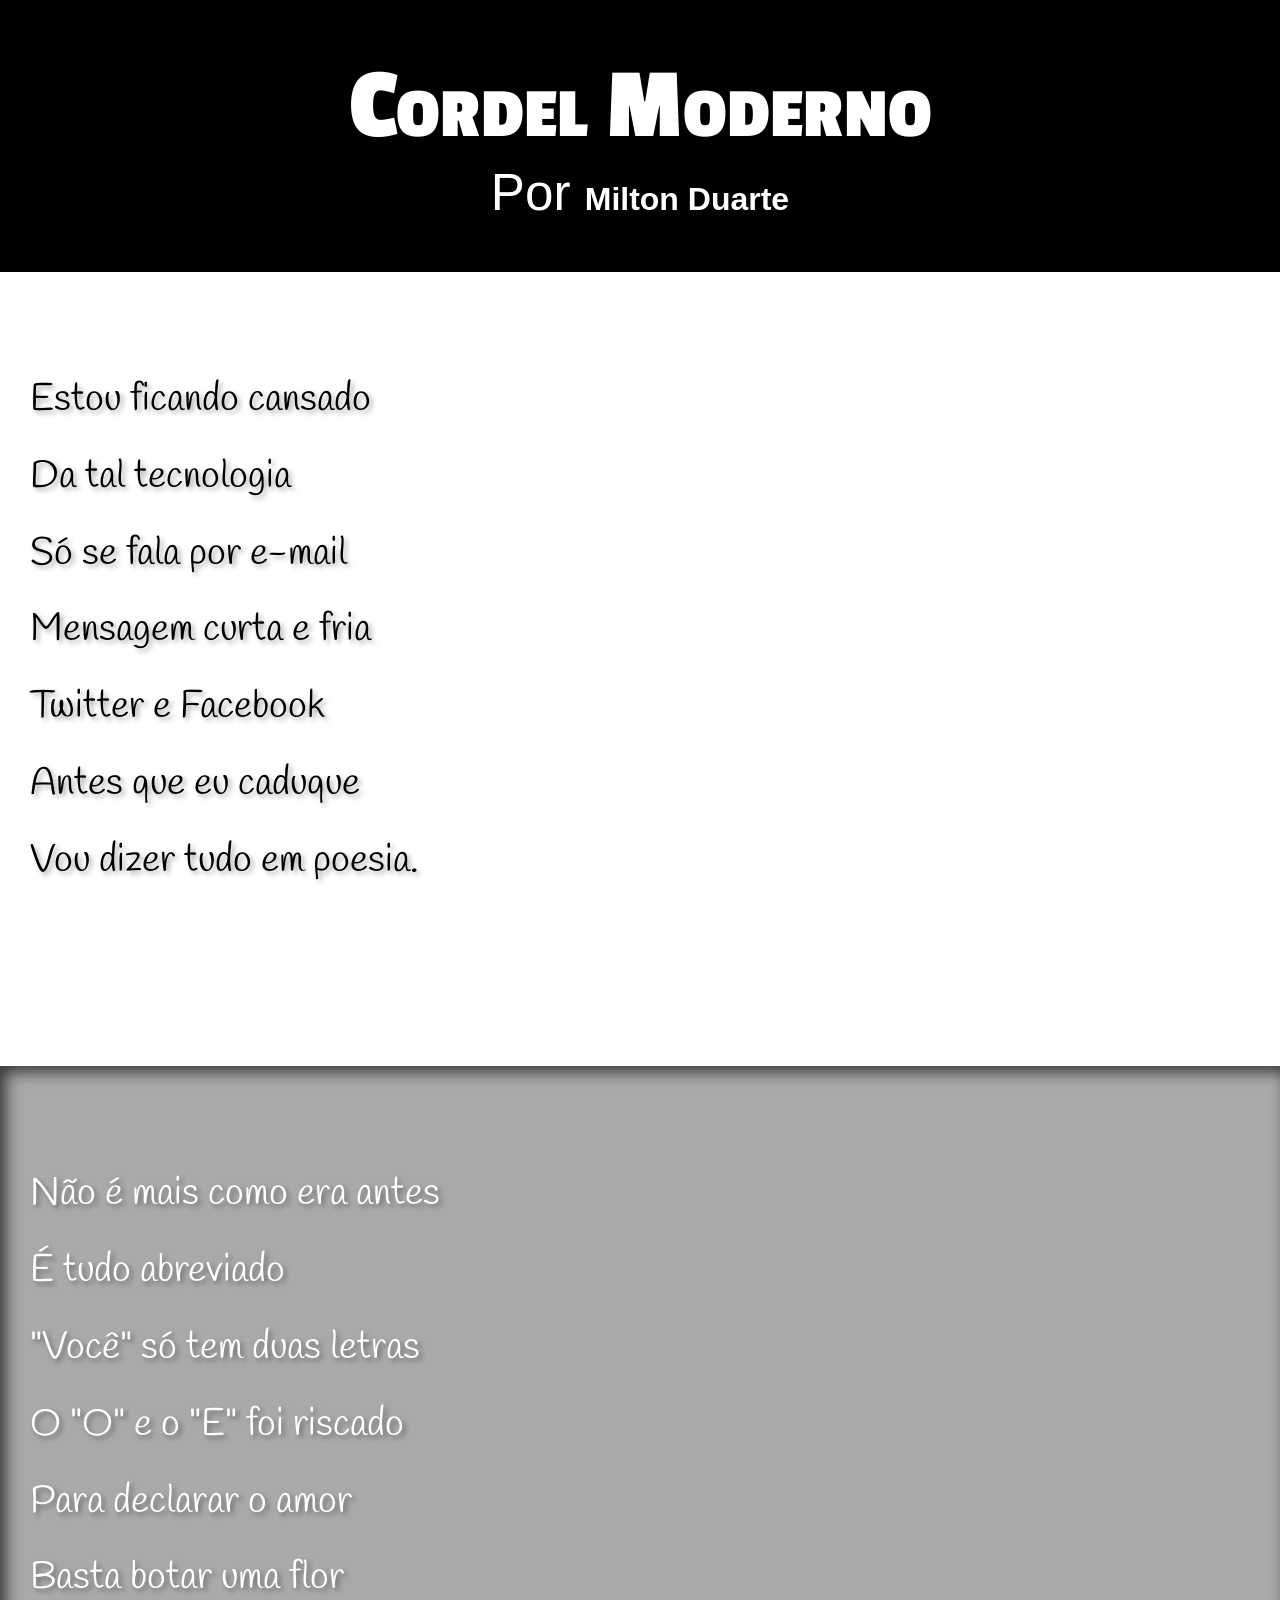
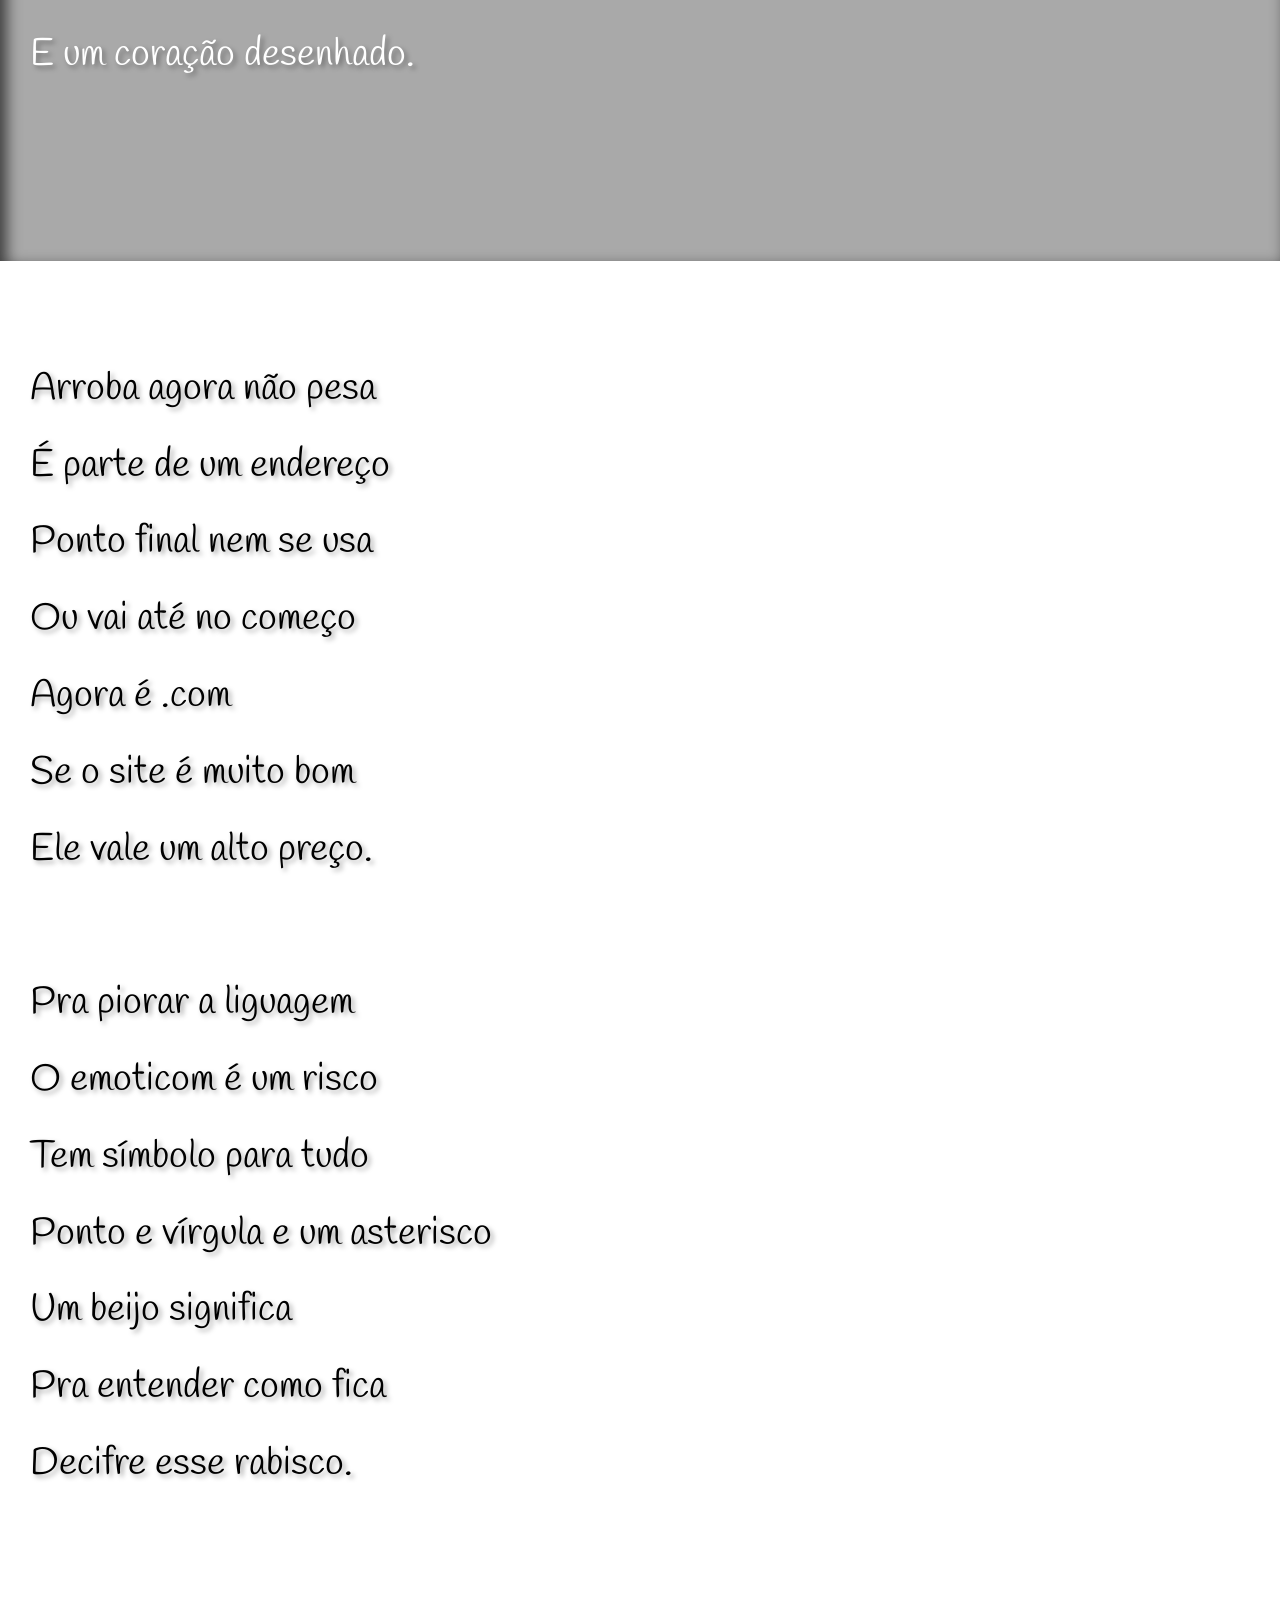
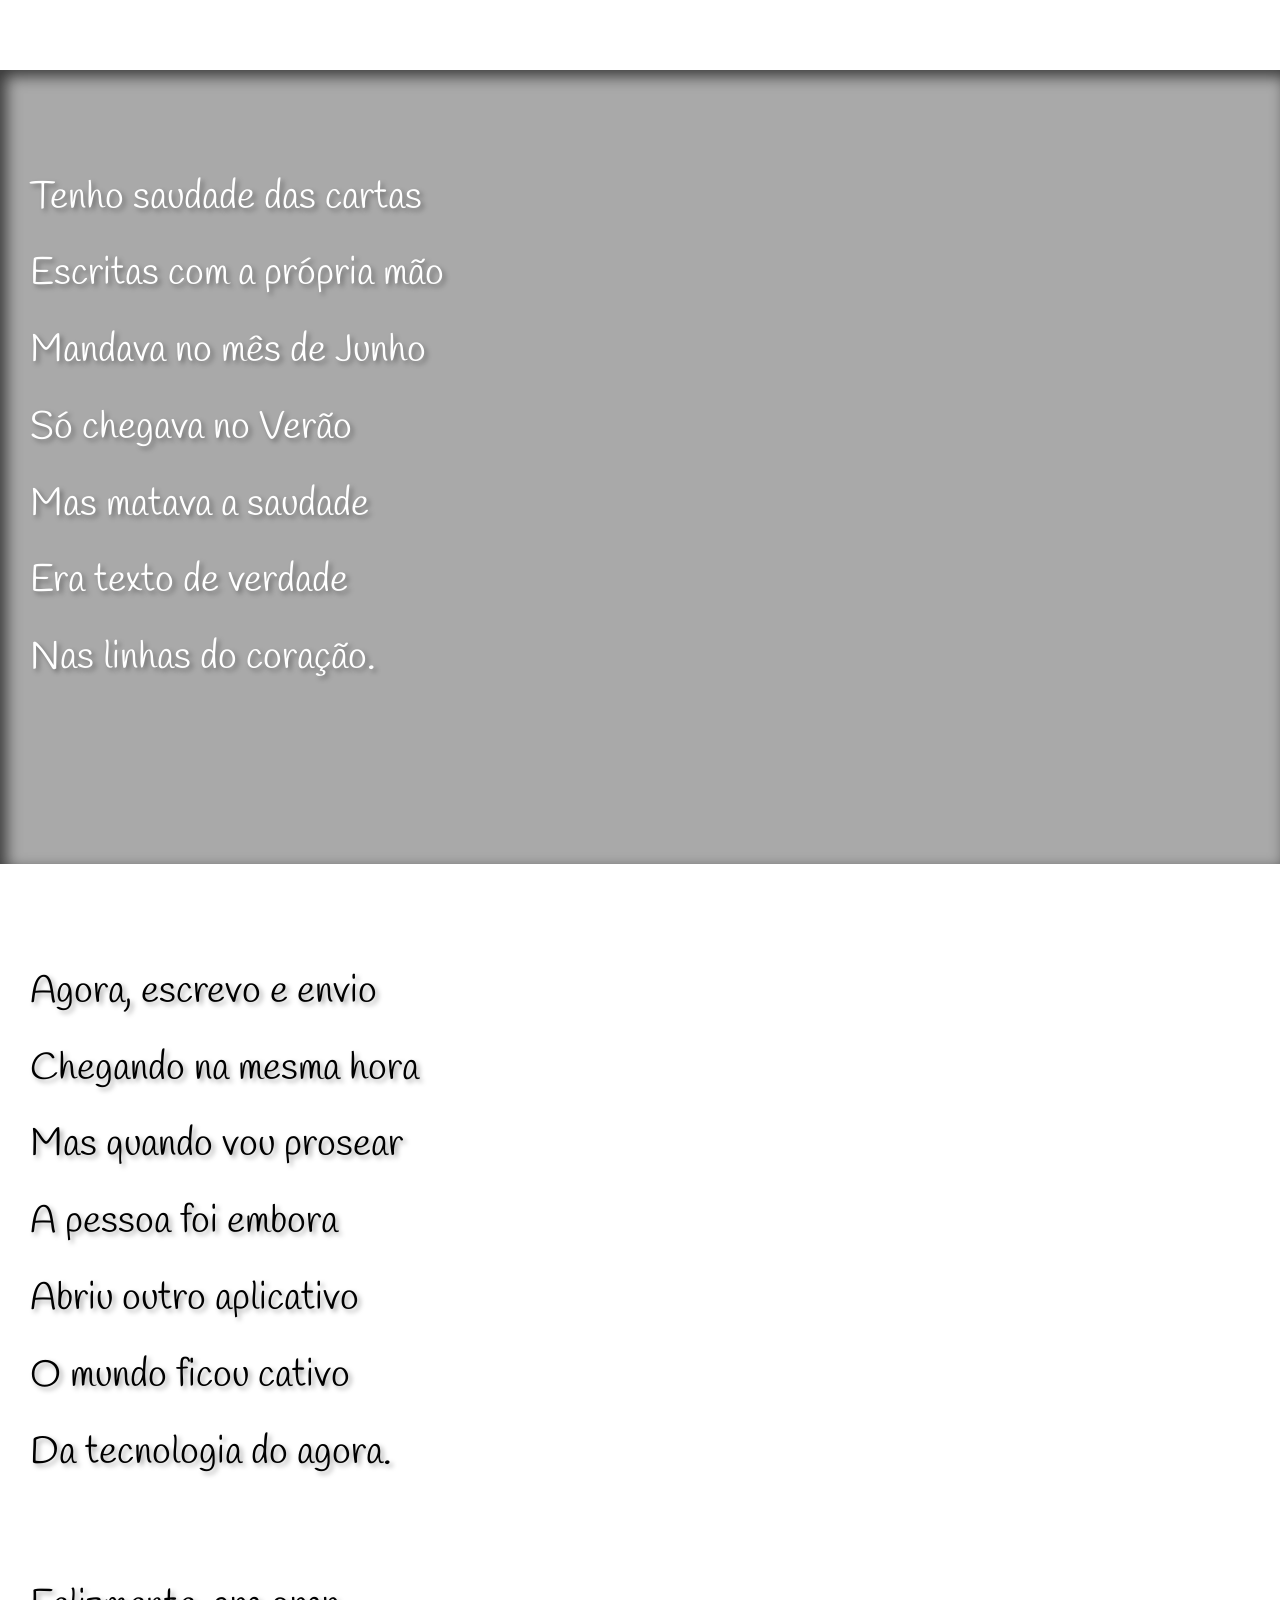
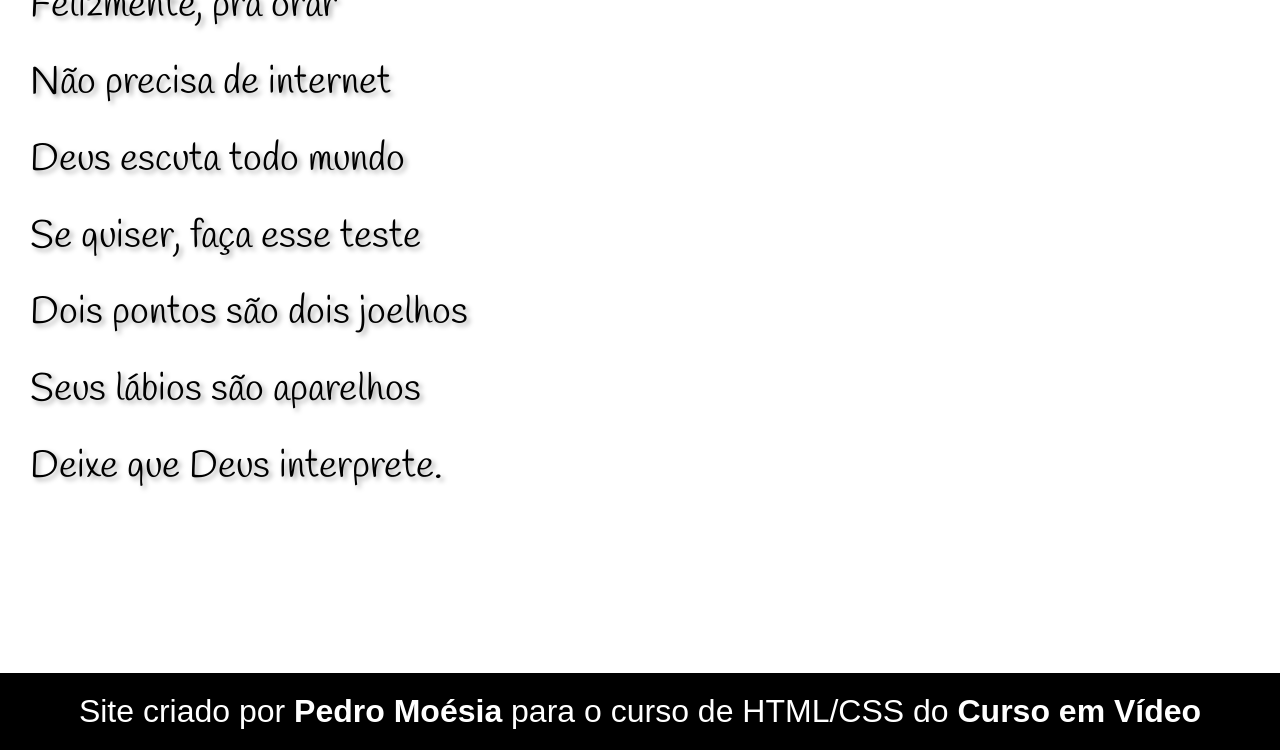
<file: projeto-cordel/index.html>
<!DOCTYPE html>
<html lang="en">
<head>
    <meta charset="UTF-8">
    <meta name="viewport" content="width=device-width, initial-scale=1.0">
    <title>Cordel Moderno</title>
    <link rel="stylesheet" href="Cordel.css">
</head>
<body>
 
    

<header>
    <h1>Cordel Moderno</h1>
    <p>Por <a href="https://www.recantodasletras.com.br/poesias/3186743" target="_blank"> Milton Duarte </a></p>
    
</header>

    <section class="normal">
        <p>
            Estou ficando cansado <br>
            Da tal tecnologia <br>
            Só se fala por e-mail <br>
            Mensagem curta e fria <br>
            Twitter e Facebook <br>
            Antes que eu caduque <br>
            Vou dizer tudo em poesia. <br>
        </p>
    </section>

    

    <section class="imagem" id="img001">
        <p>
            Não é mais como era antes <br>
            É tudo abreviado <br>
            "Você" só tem duas letras <br>
            O "O" e o "E" foi riscado <br>
            Para declarar o amor <br>
            Basta botar uma flor <br>
            E um coração desenhado. <br>
        </p>
    </section>

  
    <section class="normal">
        <p>
            Arroba agora não pesa <br>
            É parte de um endereço <br>
            Ponto final nem se usa <br>
            Ou vai até no começo <br>
            Agora é .com <br>
            Se o site é muito bom <br>
            Ele vale um alto preço. <br>
        </p>
        
        <p>
            Pra piorar a liguagem <br>
            O emoticom é um risco <br>
            Tem símbolo para tudo <br>
            Ponto e vírgula e um asterisco <br>
            Um beijo significa <br>
            Pra entender como fica <br>
            Decifre esse rabisco. <br>
        </p>
    </section>


    <section class="imagem" id="img002">
        <p>
            Tenho saudade das cartas <br>
            Escritas com a própria mão <br>
            Mandava no mês de Junho <br>
            Só chegava no Verão <br>
            Mas matava a saudade <br>
            Era texto de verdade <br>
            Nas linhas do coração. <br>
        </p>
    </section>


    <section class="normal">
        <p>
            Agora, escrevo e envio <br>
            Chegando na mesma hora <br>
            Mas quando vou prosear <br>
            A pessoa foi embora <br>
            Abriu outro aplicativo <br>
            O mundo ficou cativo <br>
            Da tecnologia do agora. <br>
        </p>
            
            <p>
                Felizmente, pra orar <br>
                Não precisa de internet <br>
                Deus escuta todo mundo <br>
                Se quiser, faça esse teste <br>
                Dois pontos são dois joelhos <br>
                Seus lábios são aparelhos <br>
                Deixe que Deus interprete. <br>
            </p>
       
    </section>

        </section>
    

    <footer> Site criado por <a href="https://github.com/pedromoesia.io" target="_blank">Pedro Moésia</a> para o curso 
    de HTML/CSS do <a href="https://www.cursoemvideo.com" target="_blank">Curso em Vídeo</a> </footer>
</body>
</html>
</file>
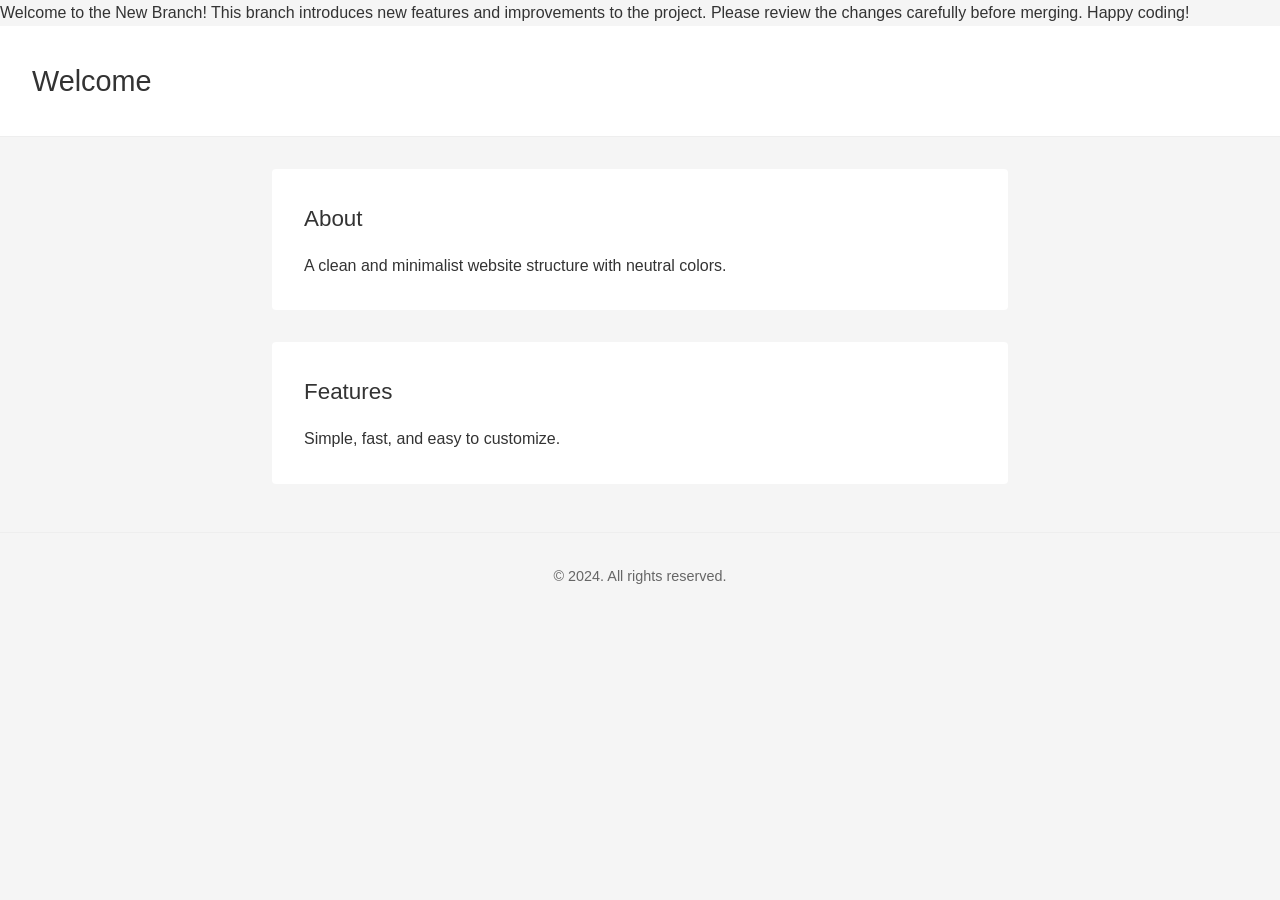
<file: text.html>
Welcome to the New Branch!

This branch introduces new features and improvements to the project.
Please review the changes carefully before merging.

Happy coding!

<!DOCTYPE html>
<html lang="en">
<head>
    <meta charset="UTF-8">
    <meta name="viewport" content="width=device-width, initial-scale=1.0">
    <title>Minimalist Site</title>
    <style>
        * {
            margin: 0;
            padding: 0;
            box-sizing: border-box;
        }

        body {
            font-family: -apple-system, BlinkMacSystemFont, 'Segoe UI', Roboto, sans-serif;
            background-color: #f5f5f5;
            color: #333;
            line-height: 1.6;
        }

        header {
            background-color: #fff;
            padding: 2rem;
            border-bottom: 1px solid #eee;
        }

        header h1 {
            font-size: 1.8rem;
            font-weight: 300;
        }

        main {
            max-width: 800px;
            margin: 2rem auto;
            padding: 0 2rem;
        }

        section {
            background-color: #fff;
            padding: 2rem;
            margin-bottom: 2rem;
            border-radius: 4px;
        }

        section h2 {
            font-size: 1.4rem;
            font-weight: 400;
            margin-bottom: 1rem;
        }

        footer {
            text-align: center;
            padding: 2rem;
            color: #666;
            font-size: 0.9rem;
            border-top: 1px solid #eee;
            margin-top: 3rem;
        }
    </style>
</head>
<body>
    <header>
        <h1>Welcome</h1>
    </header>

    <main>
        <section>
            <h2>About</h2>
            <p>A clean and minimalist website structure with neutral colors.</p>
        </section>

        <section>
            <h2>Features</h2>
            <p>Simple, fast, and easy to customize.</p>
        </section>
    </main>

    <footer>
        <p>&copy; 2024. All rights reserved.</p>
    </footer>
</body>
</html>
</file>
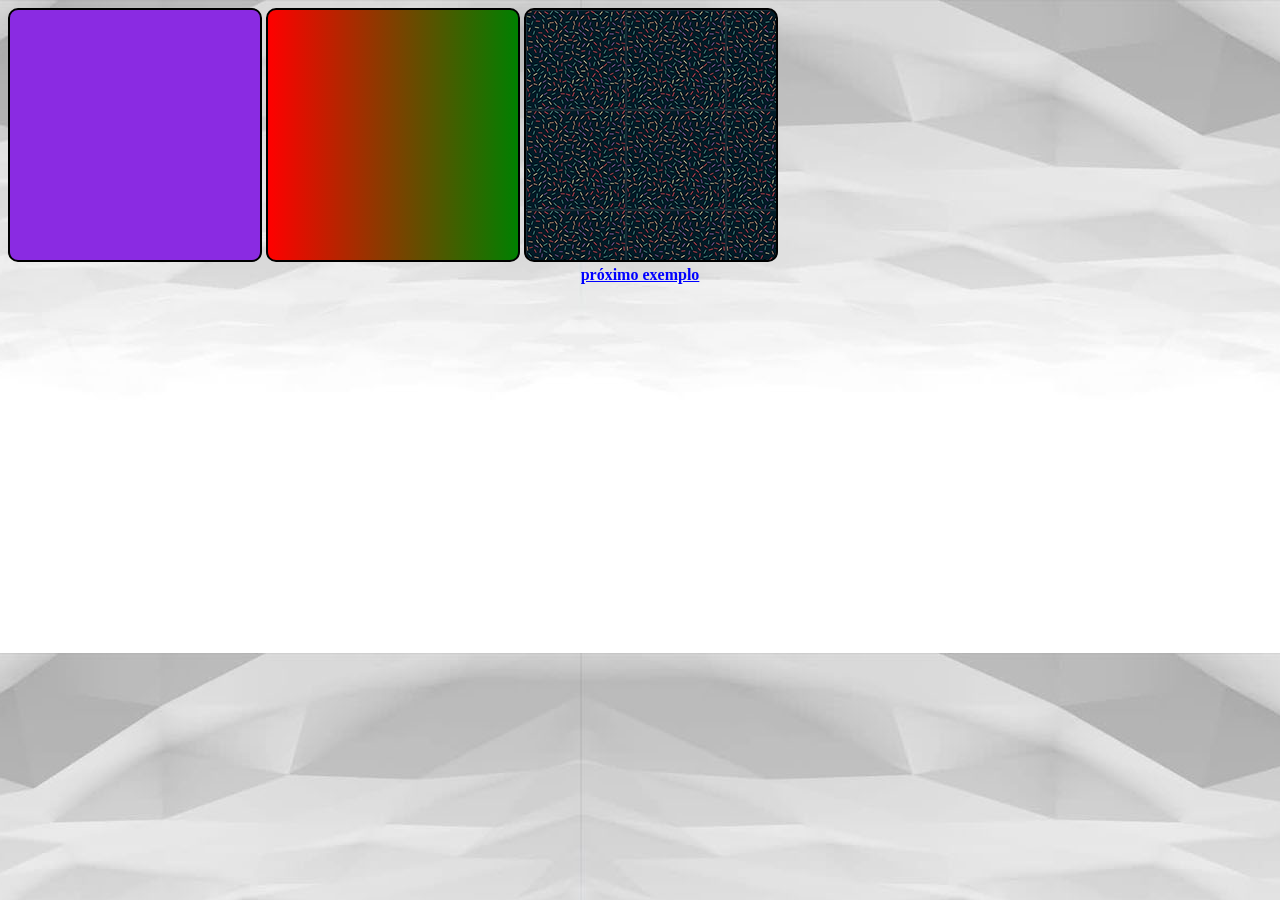
<file: ex022/fundo001.html>
<!DOCTYPE html>
<html lang="pt-br">
<head>
    <meta charset="UTF-8">
    <meta name="viewport" content="width=device-width, initial-scale=1.0">
    <title>Testando imagens de fundo</title>
    <style>
        body{
            background-image: url('imagens/wallpaper005.jpg');
            background-position: center top;
        }
        div.quadrado{
            border: 2px solid black;
            border-radius: 10px;
            display: inline-block;
            width: 250px;
            height: 250px;
        }

        #q1{
            background-color: blueviolet;

        }

        #q2{
            background-image: linear-gradient( to left, green, red);

        }

        #q3{
            background-image: url('imagens/pattern001.png');


        }
       
        a{
            font-weight: bold;
            color: blue;
        }
        a:hover{
            padding: 2px;
            border: 10px;
            border-radius: 2px;
            background-color:black;
            transition: 0.5s;
        }
    </style>
</head>

<body>
    <div class="quadrado" id="q1">

    </div>

    <div class="quadrado" id="q2">

    </div>

    <div class="quadrado" id="q3">

    </div>
    
    <div style="text-align: center;" id="divlink">
        <a href="fundo002.html"> próximo exemplo </a>
    </div>
</body>
</html>
</file>
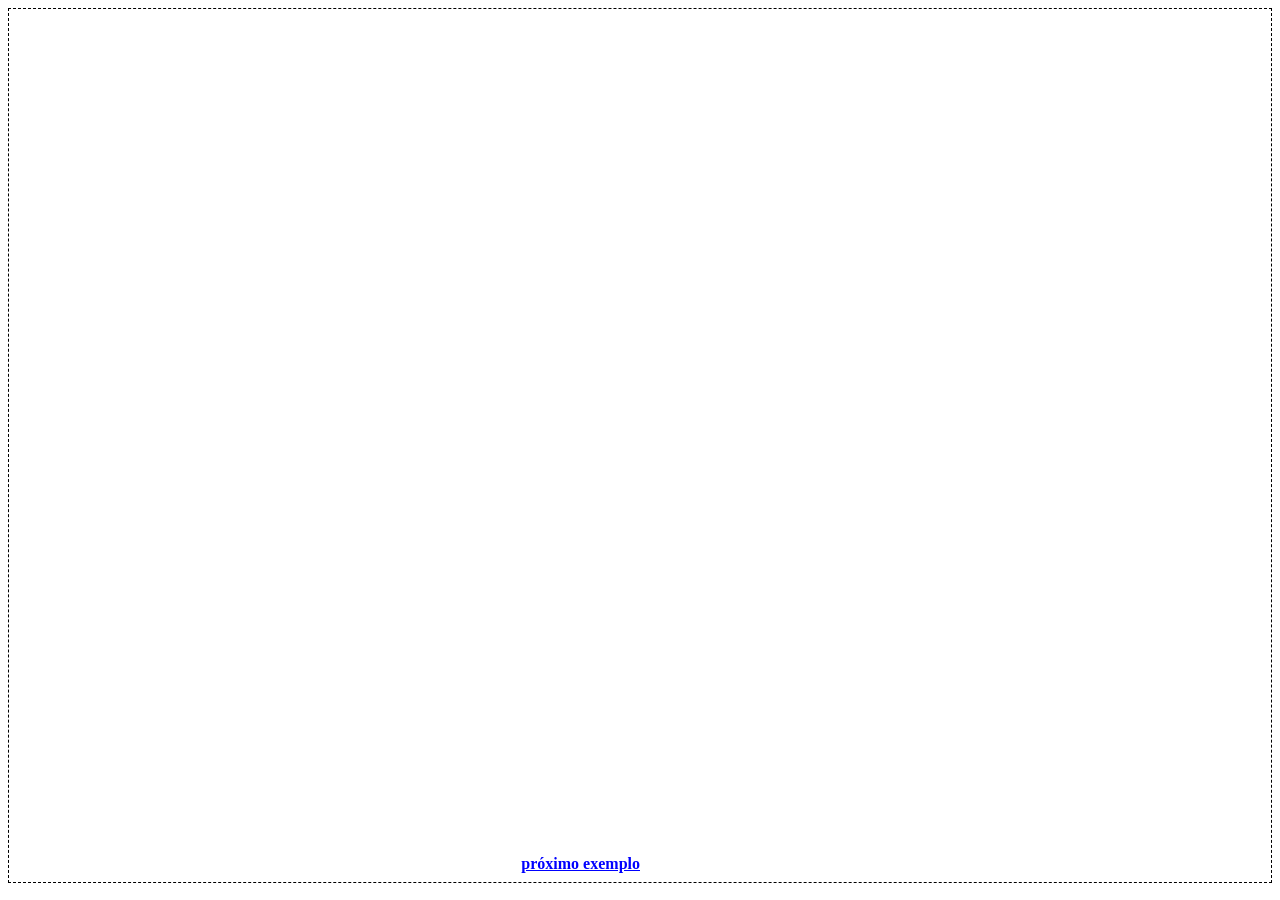
<file: ex022/fundo002.html>
<!DOCTYPE html>
<html lang="pt-br">
<head>
    <meta charset="UTF-8">
    <meta name="viewport" content="width=device-width, initial-scale=1.0">
    <title>Fundos Personalizados</title>
    <style>
        /* também posso usar: background-repeat: x ou y, no-repeat*/
        body{
            height: 97vh;
            border: dashed 1px black;
            background-image: url('https://gustavoguanabara.github.io/html-css/imagens/mascote.png');
            background-size: 100px;
            background-position: left top;
            background-repeat: no-repeat;
           
            
        }

        a{
            font-weight: bold;
            color: blue;
            text-align: center;
            position: absolute;
            bottom: 3%;
            right: 50%;
}
        
        a:hover{
            padding: 2px;
            border: 10px;
            border-radius: 2px;
            background-color:black;
            transition: 0.5s;
            text-align: center;
            
            
        }
        
        
           
    </style>
    
</head>
<body>
    <div id="divlink">
        <a href="fundo003.html"> próximo exemplo </a>
    </div>
    
    
</body>
</html>
</file>
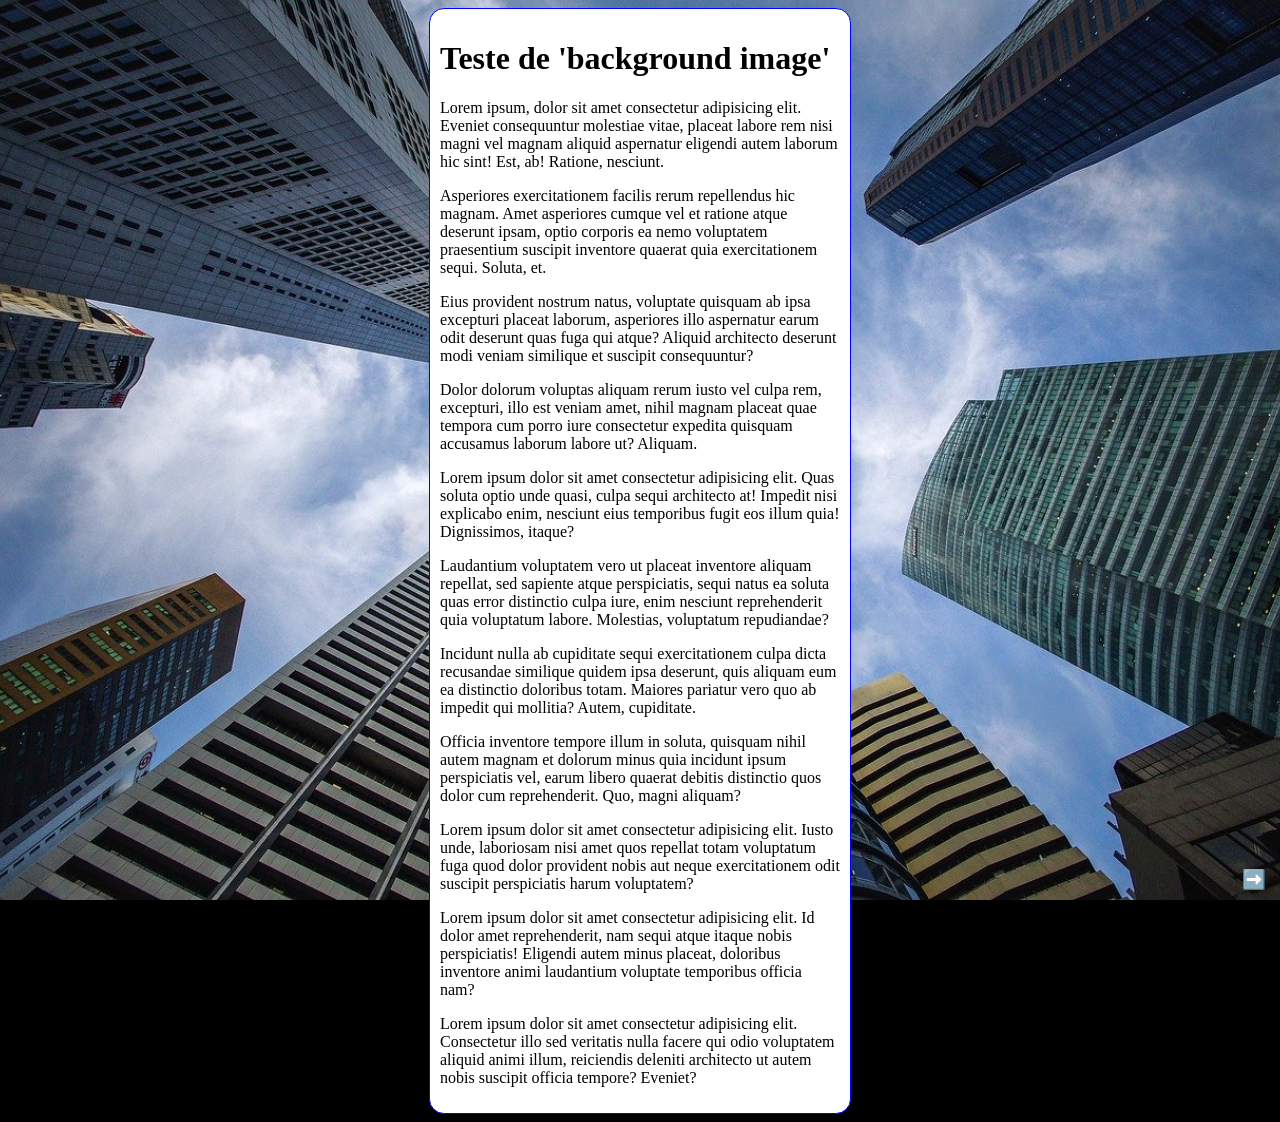
<file: ex022/fundo003.html>
<!DOCTYPE html>
<html lang="en">
<head>
    <meta charset="UTF-8">
    <meta name="viewport" content="width=device-width, initial-scale=1.0">
    <title>Fundo Fixo</title>
    <style>
        body{
            /*height: 100vh; 
            background-color: black; 
            background-image: url(imagens/wallpaper002.jpg);
            background-position: center center;
            background-repeat: no-repeat;
            background-size: cover;
            background-attachment: fixed;
            */
            

            background: black url(imagens/wallpaper002.jpg) center center
            no-repeat fixed;
            background-size: cover;

        }
        main{
            background-color: white;
            max-width: 400px;
            margin: auto;
            border-radius: 15px;
            padding: 10px;
            border: 1px solid blue;
        }
        .bloco{
            width: 20px;
            height: 20px;
            border: 1px solid black;
            border-radius: 50px;
            border-style: dashed;
            border-color: yellow;
            background-color: blueviolet;
            position: fixed;
            bottom: 1%;
            right: 95%;

            

        }
       
a{
            font-weight: bolder;
            font-size: larger;
            text-decoration: none;
            position: fixed;
            left: 97%;
            bottom: 1%;

            
}
.link a:hover{
    background-color: aquamarine;
    color: springgreen;
    opacity: 50%;
    transition: 0.5s;
}





        
        
    </style>
</head>
<body>
    <main>
        <h1>Teste de 'background image'</h1>
        <p>Lorem ipsum, dolor sit amet consectetur adipisicing elit. Eveniet consequuntur molestiae vitae, placeat labore rem nisi magni vel magnam aliquid aspernatur eligendi autem laborum hic sint! Est, ab! Ratione, nesciunt.</p>
        <p>Asperiores exercitationem facilis rerum repellendus hic magnam. Amet asperiores cumque vel et ratione atque deserunt ipsam, optio corporis ea nemo voluptatem praesentium suscipit inventore quaerat quia exercitationem sequi. Soluta, et.</p>
        <p>Eius provident nostrum natus, voluptate quisquam ab ipsa excepturi placeat laborum, asperiores illo aspernatur earum odit deserunt quas fuga qui atque? Aliquid architecto deserunt modi veniam similique et suscipit consequuntur?</p>
        <p>Dolor dolorum voluptas aliquam rerum iusto vel culpa rem, excepturi, illo est veniam amet, nihil magnam placeat quae tempora cum porro iure consectetur expedita quisquam accusamus laborum labore ut? Aliquam.</p>
        <p>Lorem ipsum dolor sit amet consectetur adipisicing elit. Quas soluta optio unde quasi, culpa sequi architecto at! Impedit nisi explicabo enim, nesciunt eius temporibus fugit eos illum quia! Dignissimos, itaque?</p>
        <p>Laudantium voluptatem vero ut placeat inventore aliquam repellat, sed sapiente atque perspiciatis, sequi natus ea soluta quas error distinctio culpa iure, enim nesciunt reprehenderit quia voluptatum labore. Molestias, voluptatum repudiandae?</p>
        <p>Incidunt nulla ab cupiditate sequi exercitationem culpa dicta recusandae similique quidem ipsa deserunt, quis aliquam eum ea distinctio doloribus totam. Maiores pariatur vero quo ab impedit qui mollitia? Autem, cupiditate.</p>
        <p>Officia inventore tempore illum in soluta, quisquam nihil autem magnam et dolorum minus quia incidunt ipsum perspiciatis vel, earum libero quaerat debitis distinctio quos dolor cum reprehenderit. Quo, magni aliquam?</p>
        <p>Lorem ipsum dolor sit amet consectetur adipisicing elit. Iusto unde, laboriosam nisi amet quos repellat totam voluptatum fuga quod dolor provident nobis aut neque exercitationem odit suscipit perspiciatis harum voluptatem?</p>
        <p>Lorem ipsum dolor sit amet consectetur adipisicing elit. Id dolor amet reprehenderit, nam sequi atque itaque nobis perspiciatis! Eligendi autem minus placeat, doloribus inventore animi laudantium voluptate temporibus officia nam?</p>
        <p>Lorem ipsum dolor sit amet consectetur adipisicing elit. Consectetur illo sed veritatis nulla facere qui odio voluptatem aliquid animi illum, reiciendis deleniti architecto ut autem nobis suscipit officia tempore? Eveniet?</p>
    </main>

    
    <div class="link">
        <a href="./lerolero.html"> ➡️ </a>

    </div>
</body>
</html>
</file>
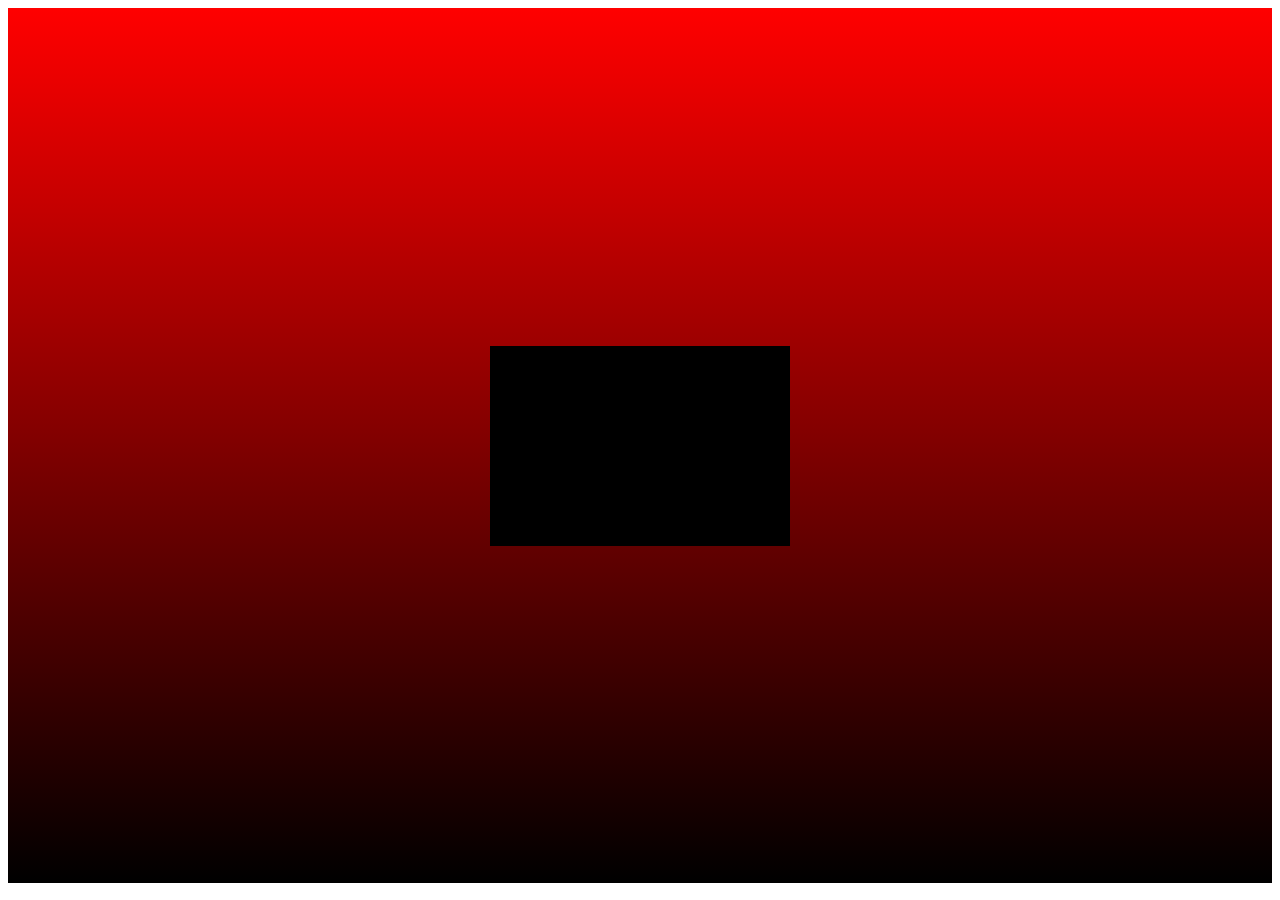
<file: ex022/fundo004.html>
<!DOCTYPE html>
<html lang="en">
<head>
    <meta charset="UTF-8">
    <meta name="viewport" content="width=device-width, initial-scale=1.0">
    <title>Alinhamento vertical</title>
</head>
<body>
    <style>
        #container {
            position: relative;
            height: 95vh;
            padding: 10px;
            background-image: linear-gradient(to bottom, red, rgb(0, 0, 0));
            
        
    }

    #conteudo
    {
        position: absolute;
        width: 300px;
        height: 200px;
        background-color: rgb(0, 0, 0);
        left: 50%;
        top: 50%;
        transform: translate(-50%, -50%);
    }

    </style>
    
</body>
<section id="container">
    <article id="conteudo">

    </article>
</section>
</html>
</file>
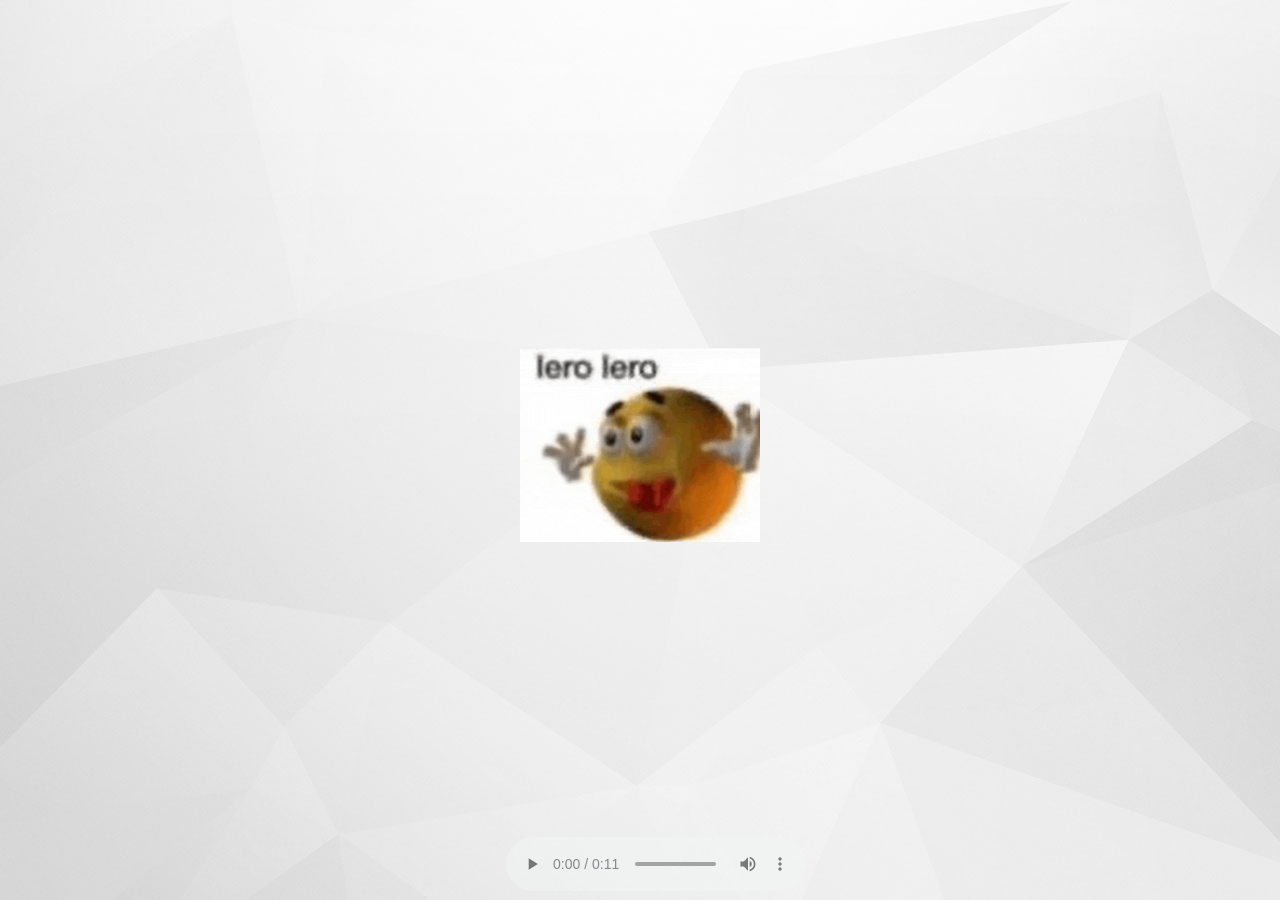
<file: ex022/lerolero.html>
<!DOCTYPE html>
<html lang="en">
<head>
    <meta charset="UTF-8">
    <meta name="viewport" content="width=device-width, initial-scale=1.0">
    <title>???</title>
    <style>
      body{
        background-position: center top;
        background-image: url(imagens/wallpaper004.jpg);
        background-attachment: fixed;
        
      }
      main{
            height: 97vh;
            background-image: url(imagens/lero-lero.gif);
            background-repeat: no-repeat;
            background-position: center center;
            background-size: 15rem;

       }

       audio{ opacity: 50%;
            position: fixed;
            right: 37%;
            bottom: 1%;
        
    }
    </style>
</head>
<body>
    <main>

    </main>
    <audio controls autoplay>
        
        <source src="audios/risada-kiko.mp3" type="audio/mp3">
        <source src="audios/risada-kiko.ogg.ogg" type="audio/ogg">
    </audio>
    
</body>
</html>
</file>
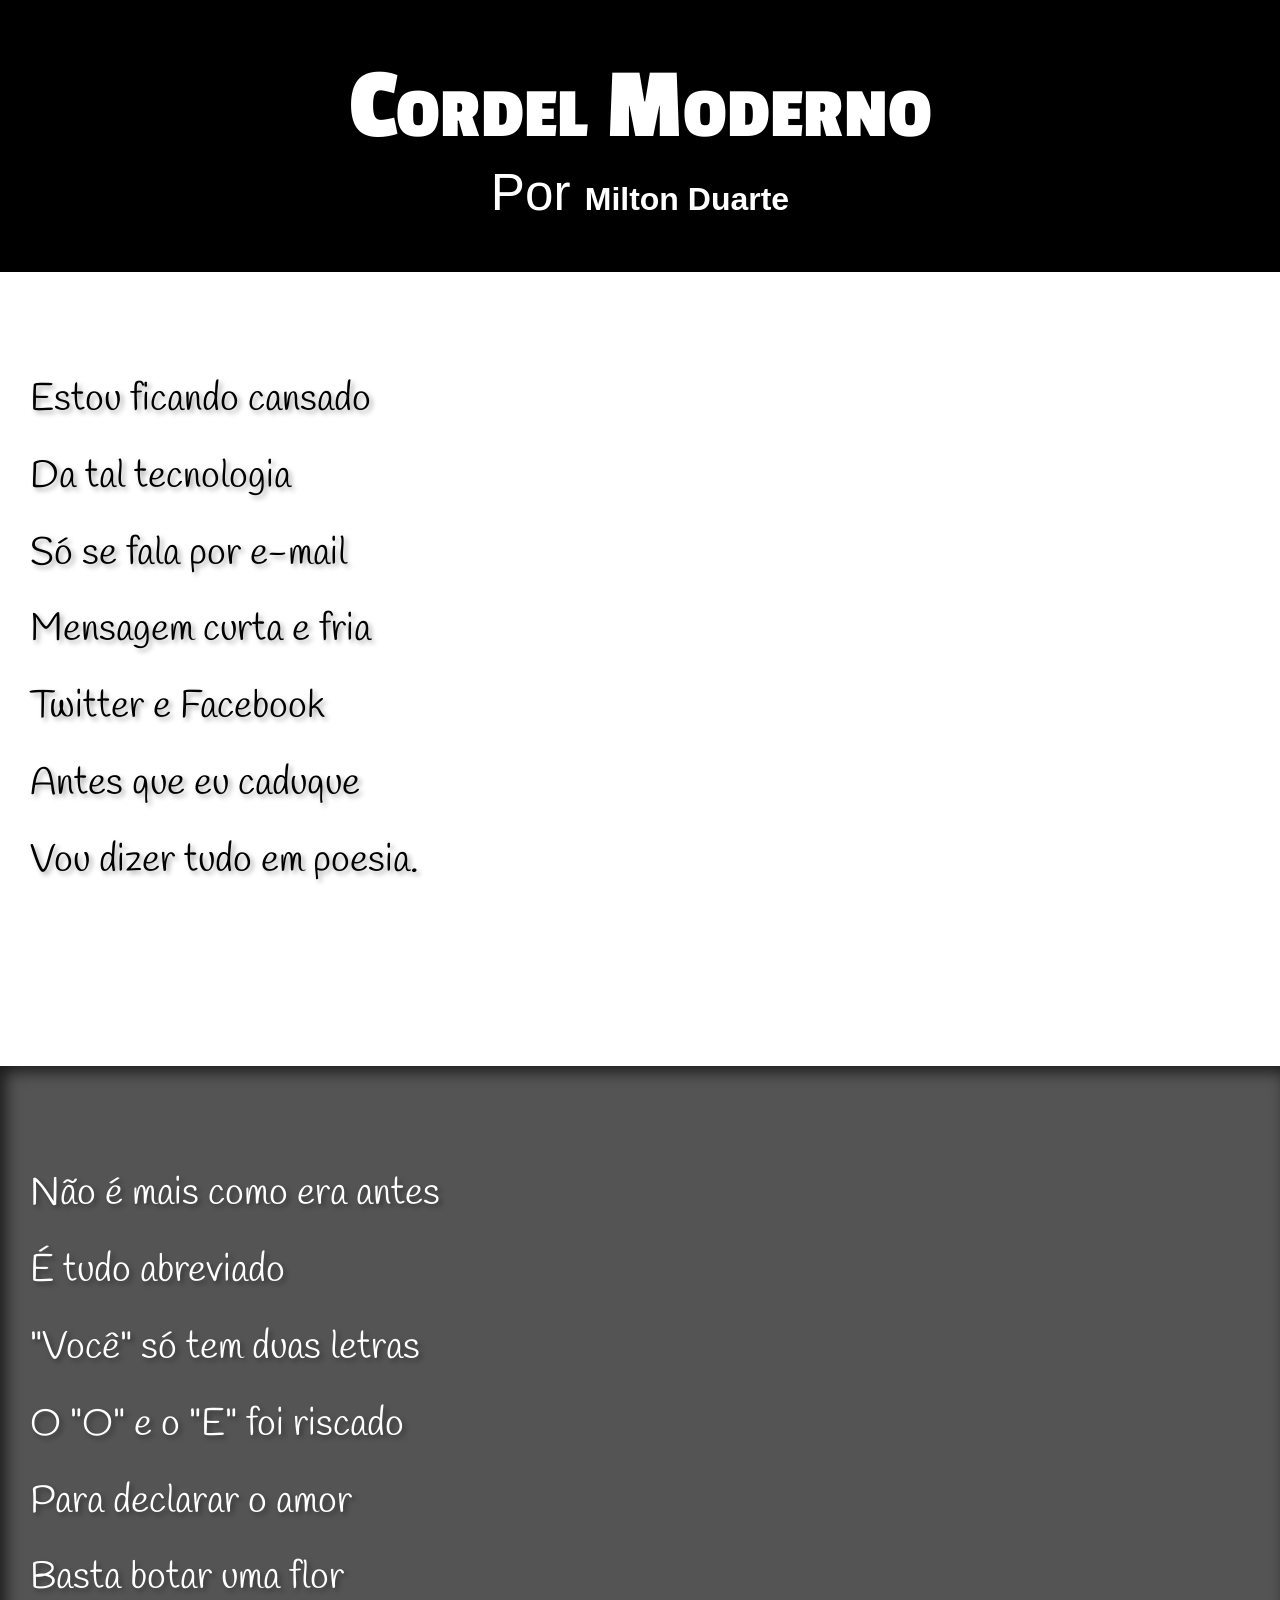
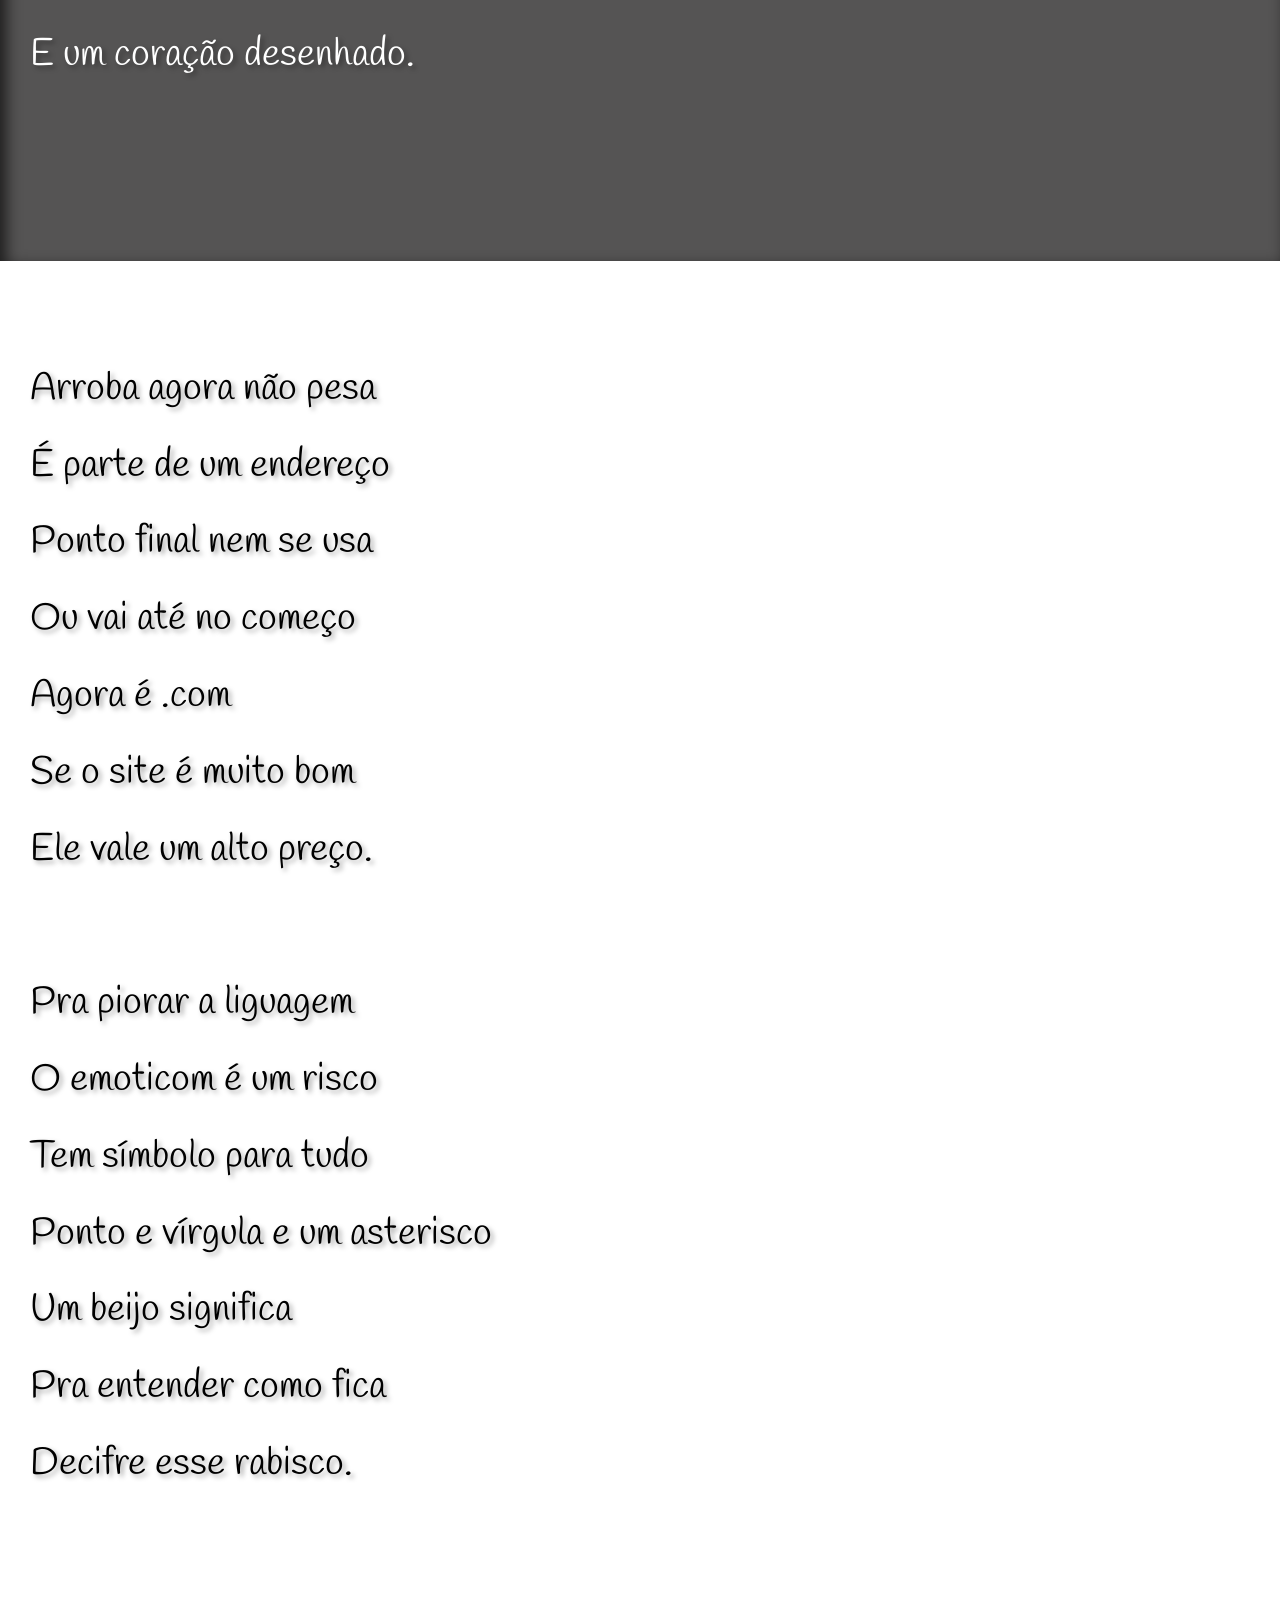
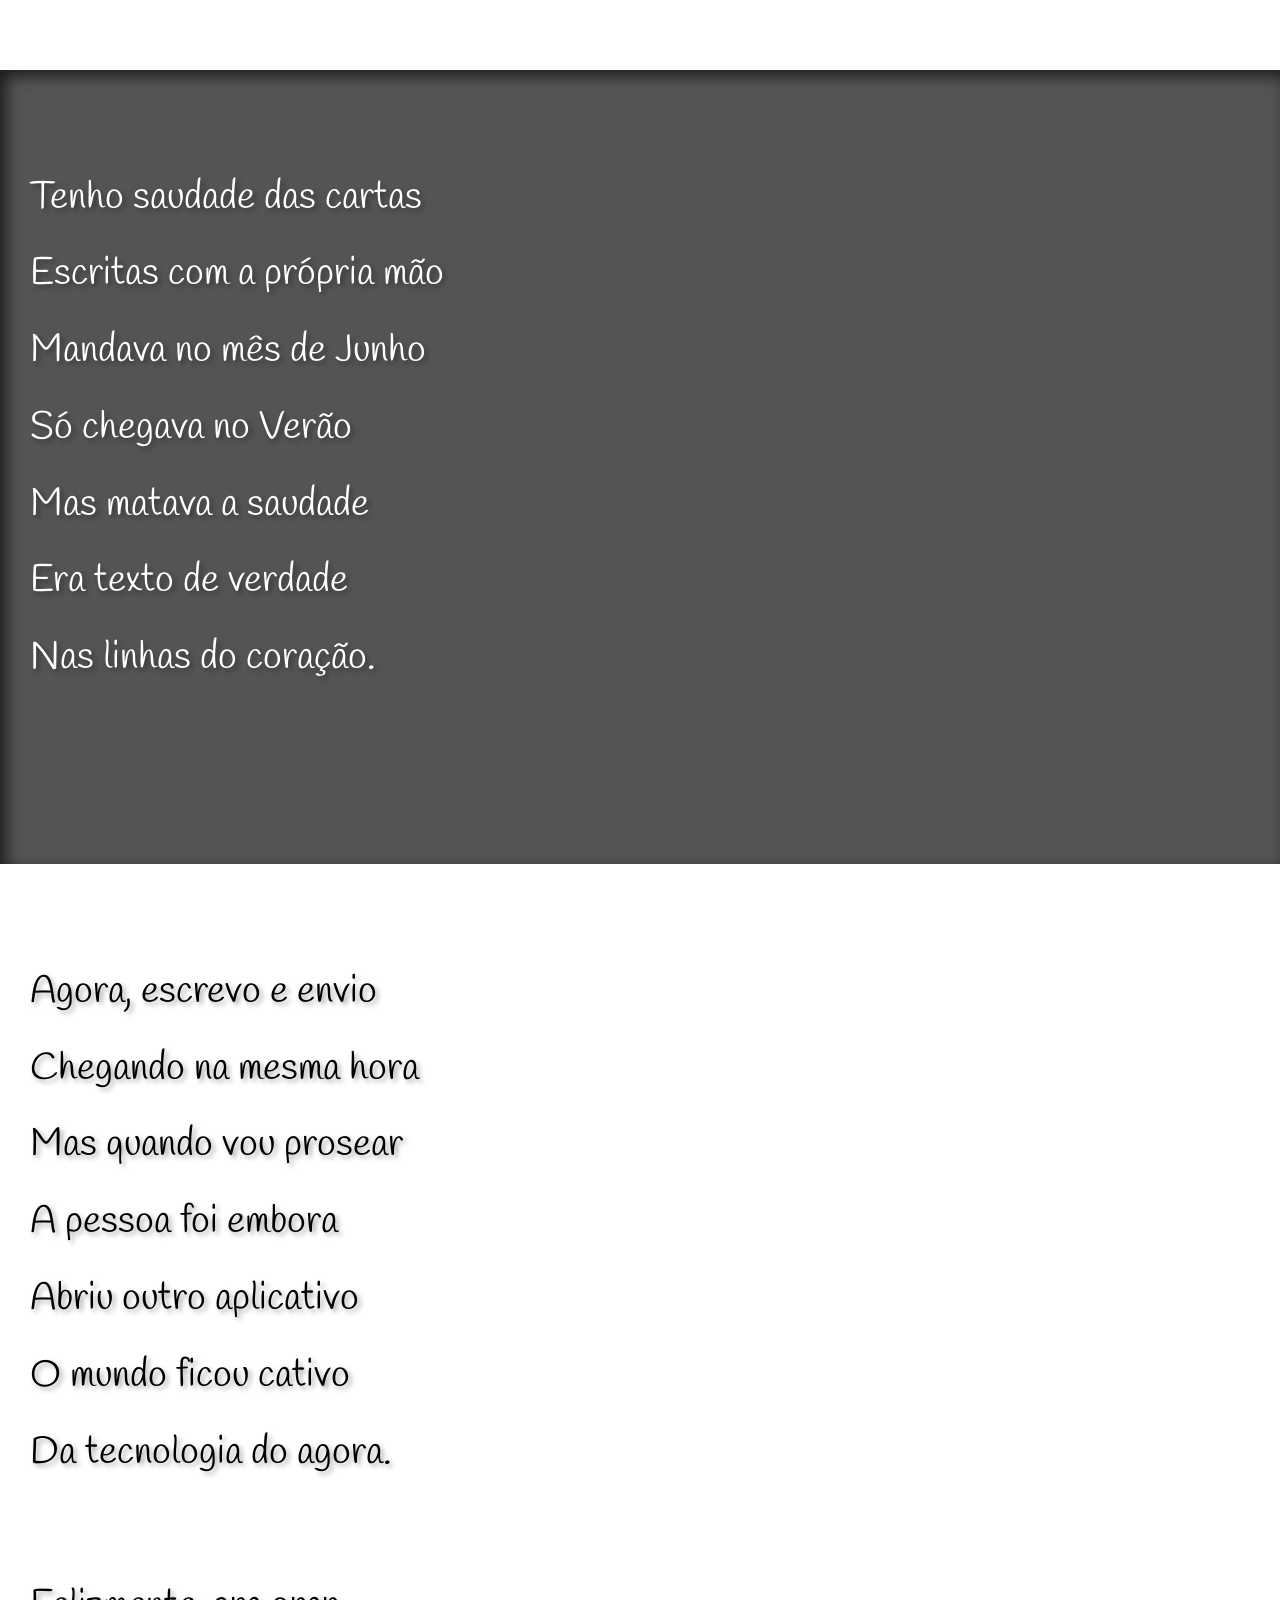
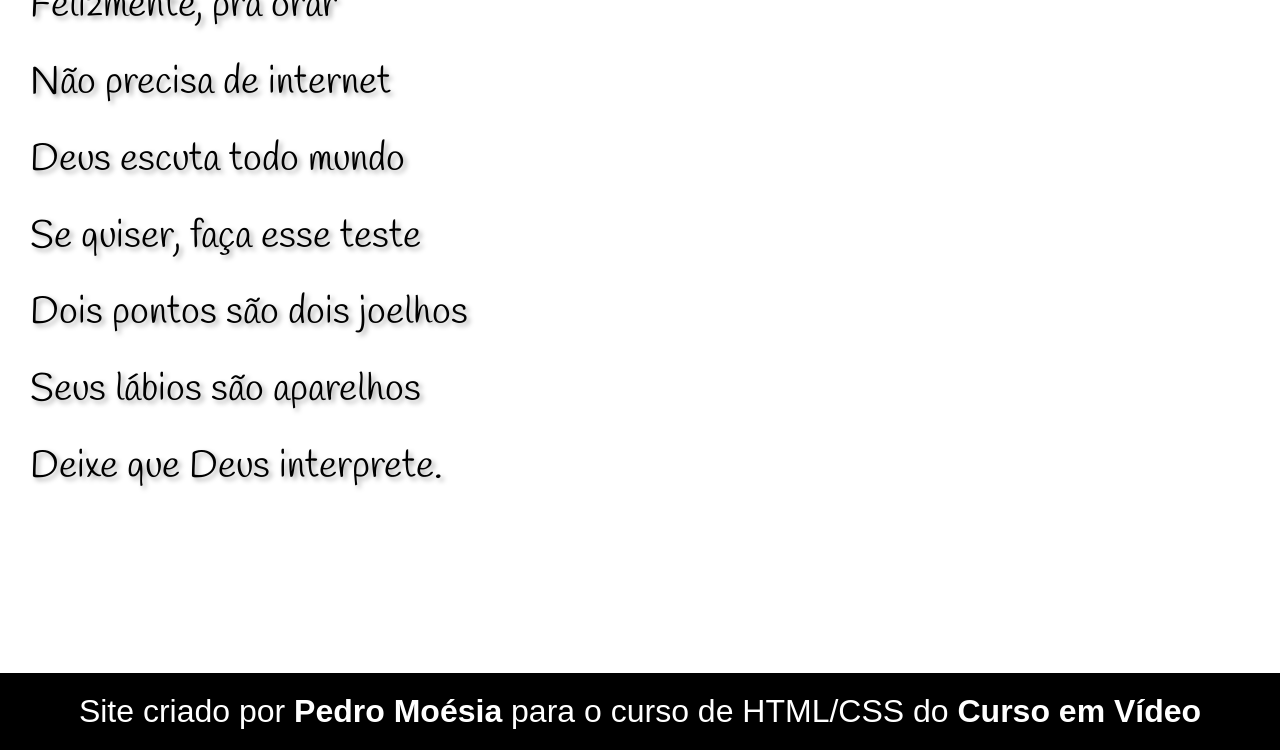
<file: projeto-cordel/Cordel.html>
<!DOCTYPE html>
<html lang="en">
<head>
    <meta charset="UTF-8">
    <meta name="viewport" content="width=device-width, initial-scale=1.0">
    <title>Cordel Moderno</title>
    <link rel="stylesheet" href="Cordel.css">
</head>
<body>
 
    

<header>
    <h1>Cordel Moderno</h1>
    <p>Por <a href="https://www.recantodasletras.com.br/poesias/3186743" target="_blank"> Milton Duarte </a></p>
    
</header>

    <section class="normal">
        <p>
            Estou ficando cansado <br>
            Da tal tecnologia <br>
            Só se fala por e-mail <br>
            Mensagem curta e fria <br>
            Twitter e Facebook <br>
            Antes que eu caduque <br>
            Vou dizer tudo em poesia. <br>
        </p>
    </section>

    

    <section class="imagem">
        <p>
            Não é mais como era antes <br>
            É tudo abreviado <br>
            "Você" só tem duas letras <br>
            O "O" e o "E" foi riscado <br>
            Para declarar o amor <br>
            Basta botar uma flor <br>
            E um coração desenhado. <br>
        </p>
    </section>

  
    <section class="normal">
        <p>
            Arroba agora não pesa <br>
            É parte de um endereço <br>
            Ponto final nem se usa <br>
            Ou vai até no começo <br>
            Agora é .com <br>
            Se o site é muito bom <br>
            Ele vale um alto preço. <br>
        </p>
        
        <p>
            Pra piorar a liguagem <br>
            O emoticom é um risco <br>
            Tem símbolo para tudo <br>
            Ponto e vírgula e um asterisco <br>
            Um beijo significa <br>
            Pra entender como fica <br>
            Decifre esse rabisco. <br>
        </p>
    </section>


    <section class="imagem">
        <p>
            Tenho saudade das cartas <br>
            Escritas com a própria mão <br>
            Mandava no mês de Junho <br>
            Só chegava no Verão <br>
            Mas matava a saudade <br>
            Era texto de verdade <br>
            Nas linhas do coração. <br>
        </p>
    </section>


    <section class="normal">
        <p>
            Agora, escrevo e envio <br>
            Chegando na mesma hora <br>
            Mas quando vou prosear <br>
            A pessoa foi embora <br>
            Abriu outro aplicativo <br>
            O mundo ficou cativo <br>
            Da tecnologia do agora. <br>
        </p>
            
            <p>
                Felizmente, pra orar <br>
                Não precisa de internet <br>
                Deus escuta todo mundo <br>
                Se quiser, faça esse teste <br>
                Dois pontos são dois joelhos <br>
                Seus lábios são aparelhos <br>
                Deixe que Deus interprete. <br>
            </p>
       
    </section>

        </section>
    

    <footer> Site criado por <a href="https://github.com/pedromoesia.io" target="_blank">Pedro Moésia</a> para o curso 
    de HTML/CSS do <a href="https://www.cursoemvideo.com" target="_blank">Curso em Vídeo</a> </footer>
</body>
</html>
</file>
<file: projeto-cordel/Cordel.css>
@charset "UTF-8";

@import url('https://fonts.googleapis.com/css2?family=Passion+One:wght@400;700;900&display=swap');
@import url('https://fonts.googleapis.com/css2?family=Handlee&display=swap');


:root {
    --fonte1:  Verdana, Geneva, Tahoma, sans-serif;
    --fonte2: 'Passion One', cursive;
    --fonte3: 'Handlee', cursive;
}

*{
     padding: 0px;
     margin: 0px;
     
}
   


body, html {
    min-height: 100%;
    background-color: darkgray;
    font-family: var(--fonte1);
    font-size: 4vw;
}

header {background-color: black;
color: white;
text-align: center;}   

header > h1 { padding-top: 50px;
font-variant: small-caps;
font-family: var(--fonte2);}

header > p { padding-bottom: 50px;}

header a, footer a {
    color: white;
    text-decoration: none;
    font-weight: bold;
    font-size: 2.5vw;
    
}

a {
    color: white;
    text-decoration: none;
    font-weight: bold;
}

a:hover {
    text-decoration: underline;
}

section {
    padding-bottom: 10vh;
    padding-top: 10vh;
    line-height: 2em;
    padding-left: 30px;
    font-family: var(--fonte3);
    font-size: 3.0vw;
    text-shadow: 3px 3px 5px rgba(0, 0, 0, 0.355);
}

#img001{background-image: url(./imagens/background001.jpg);
background-position: right center;}

#img002{background-image: url(./imagens/background002.jpg);
background-position: right center;}


section > p {
    padding-bottom: 2em;
}

.normal
{
    background-color: white;
    color: black
}
.imagem {
    background-color:rgba(36, 34, 34, 0.629);
    color: white;
    background-size: cover;
    background-attachment: fixed;
    box-shadow: inset 6px 6px 15px rgba(0, 0, 0, 0.674);}





footer {
    background-color: black;
    color: white;
    padding: 20px;
    text-align: center;
    font-size: 2.5vw;
    
}
</file>
